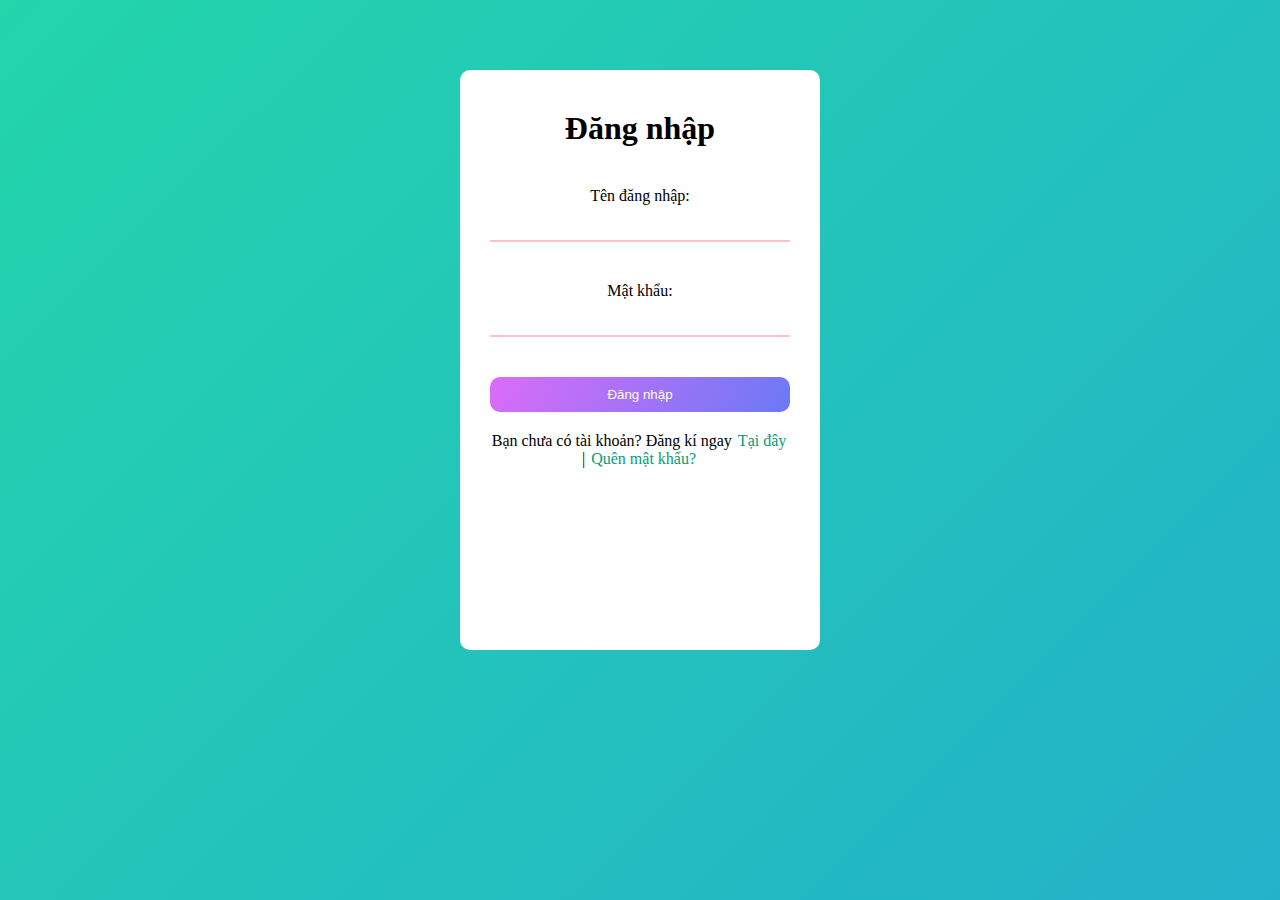
<file: dangnhap.html>
<!DOCTYPE html>
<html lang="en">
<head>
    <meta charset="UTF-8">
    <meta http-equiv="X-UA-Compatible" content="IE=edge">
    <meta name="viewport" content="width=device-width, initial-scale=1.0">
    <title>Đăng nhập vào hệ thống</title>
    <link rel="stylesheet" href="dangnhap.css">
    
    <link rel="stylesheet" href="https://cdnjs.cloudflare.com/ajax/libs/font-awesome/5.15.4/css/all.min.css" />

    
        
 
    
</head>
<body>
    <div class="container">
        <form class="form-login">
            <h1>Đăng nhập</h1>
            <div class="form-text">
                <div><label> Tên đăng nhập:</label></div>
                <input type="text" name="txtHoten" id = "hoten" class="form-control"/>
            </div>

            <div class="form-text">
                <div><label> Mật khẩu:</label></div>
                <input type="password" name="txtpass" id ="pass" class="form-control">
            </div>
            <button type="button" onclick="ktralogin()">Đăng nhập</button>
            <span>Bạn chưa có tài khoản? Đăng kí ngay <a href="dangky.html">Tại đây</a> |</span>
            <span><a href="pass.html" >Quên mật khẩu?</a></span>
        </form>
    </div>
</body>
</html>
<script src = "javascript/js.js"></script>
</file>
<file: dangnhap.css>
:root{
    --bg1: rgb(220, 108, 248);
    --bg2: rgb(0, 134, 243);
    --text: ;
}
*{
  margin: 0px;
  padding: 0px;
  outline: none;
}
a{
  text-decoration: none;
}
.container{
  justify-content:center;
  text-align:center;
  width: 100%;
   
    

  /* Phần bg RGB */

  width: 100%;
  height: auto;
  min-height: 100vh;
  

  background-image: linear-gradient(-20deg, #ff2846 0%, #6944ff 100%);
  display: flex;
  background: linear-gradient(-45deg, #EE7752, #E73C7E, #23A6D5, #23D5AB);
  background-size: 400% 400%;
  -webkit-animation: Gradient 15s ease infinite;
  -moz-animation: Gradient 15s ease infinite;
  animation: Gradient 15s ease infinite;
  }
  @-webkit-keyframes Gradient {
  0% {
  background-position: 0% 50%
  }
  50% {
  background-position: 100% 50%
  }
  100% {
  background-position: 0% 50%
  }
  }
  @-moz-keyframes Gradient {
  0% {
  background-position: 0% 50%
  }
  50% {
  background-position: 100% 50%
  }
  100% {
  background-position: 0% 50%
  }
  }
  @keyframes Gradient {
  0% {
  background-position: 0% 50%
  }
  50% {
  background-position: 100% 50%
  }
  100% {
  background-position: 0% 50%
  }
}


.form-login{
  width: 300px;
  height: 500px;
  background: white;
  border-radius: 10px;
  padding: 40px 30px;
  margin-top:70px;
  align-items: center;
}
.form-text{
  margin-bottom: 40px;
  position: relative;
}
.form-text input{
  width: 100%;
  height: 35px;
  border: none;
  border-bottom: 2px solid pink;
  cursor: pointer;
  
}
.form-text label{
  
  left : 12px;
  bottom: 12px;
}
.form-login h1{
  margin-bottom: 40px;
}
.form-login button:hover{
  background-position:right;
}
.form-login button{
  height:35px;
  width: 100%;
  margin-bottom:20px;
  background : linear-gradient(120deg,var(--bg1),var(--bg2));
  border-radius: 10px;
  border: none;
  color : white;
  cursor: pointer;
  background-size: 200%;
  transition: 0.5s;
}
a{
  padding: 2px;
  color:#059c79;
  font-style: both;
}
@media only screen and (max-width: 800px) {
  .container{
    width: 100%;
    display: flex;
    flex-direction: column;
    text-align:center;
   padding : 0px 0px 0px 0px;
  }
  .form-login{
    width: 70%;
   align-items: center;
   margin: 0px 0px 0px 20px;
   
  }



}
</file>
